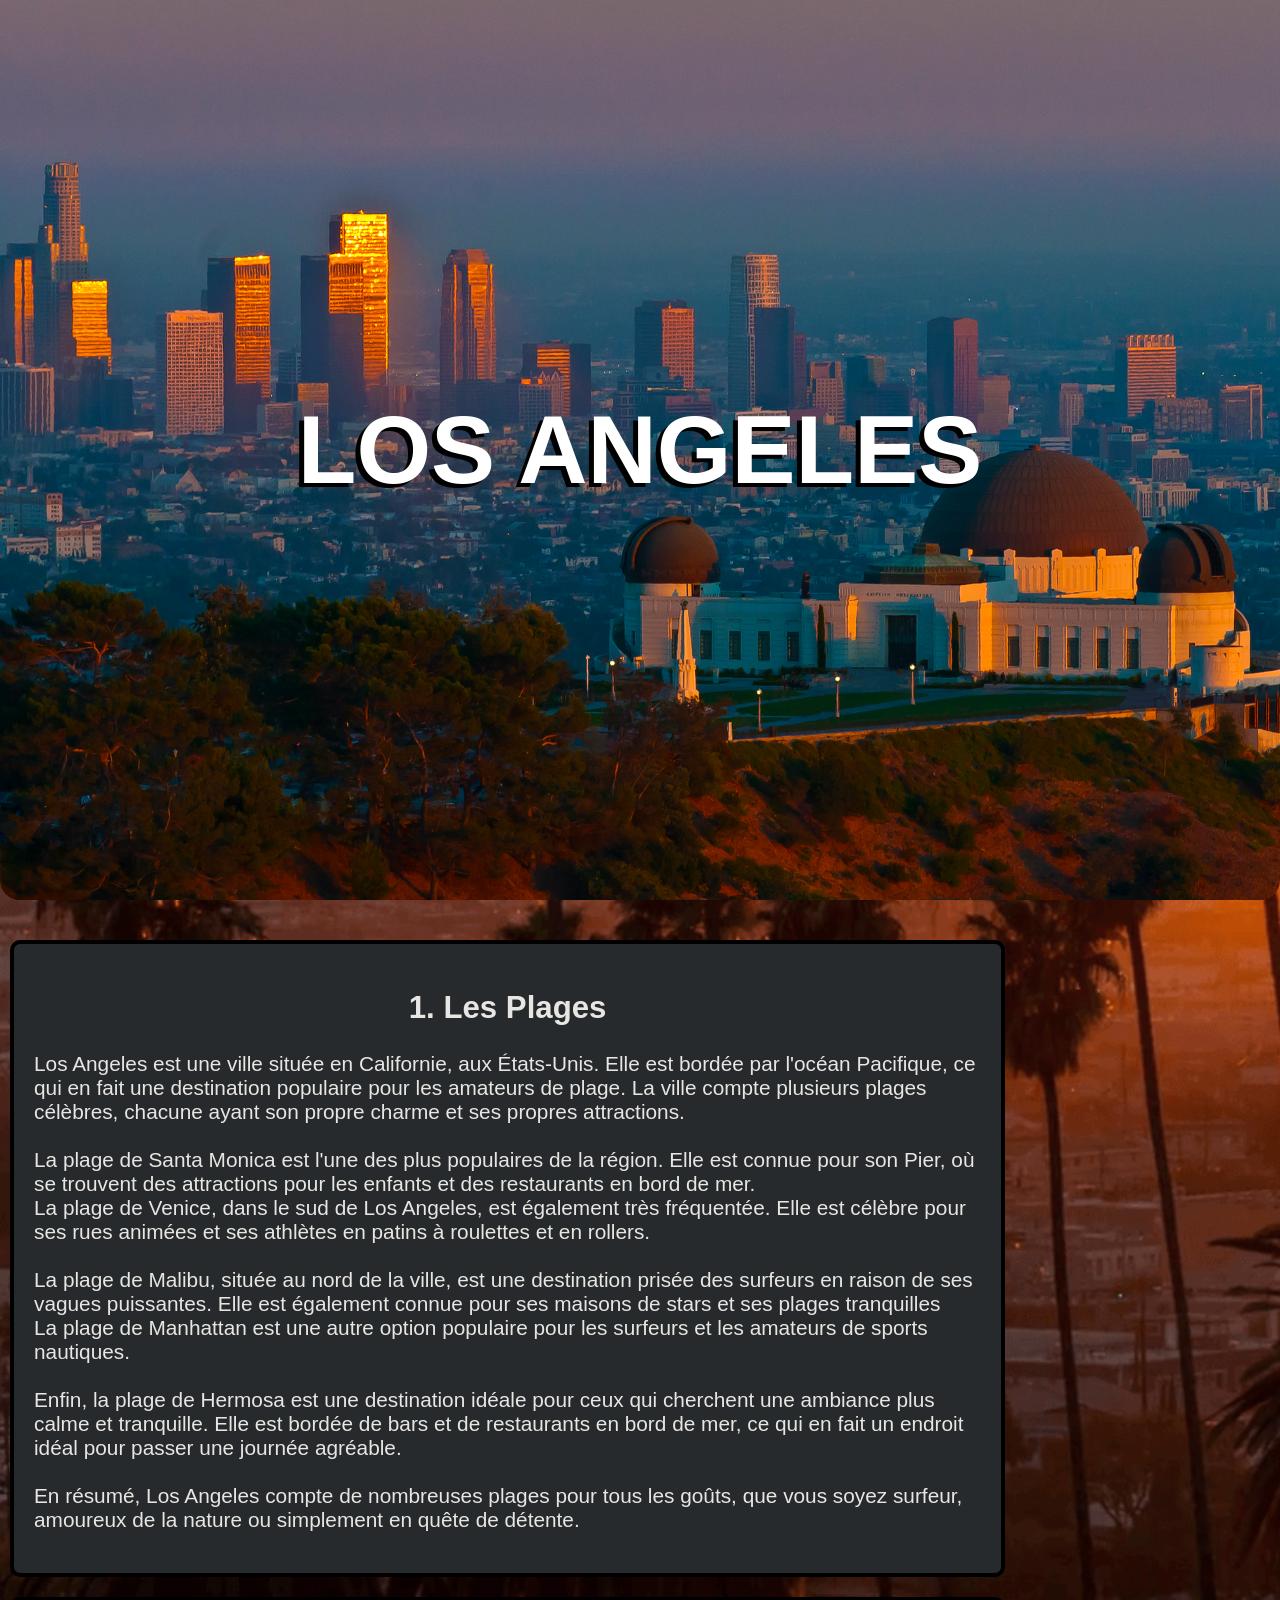
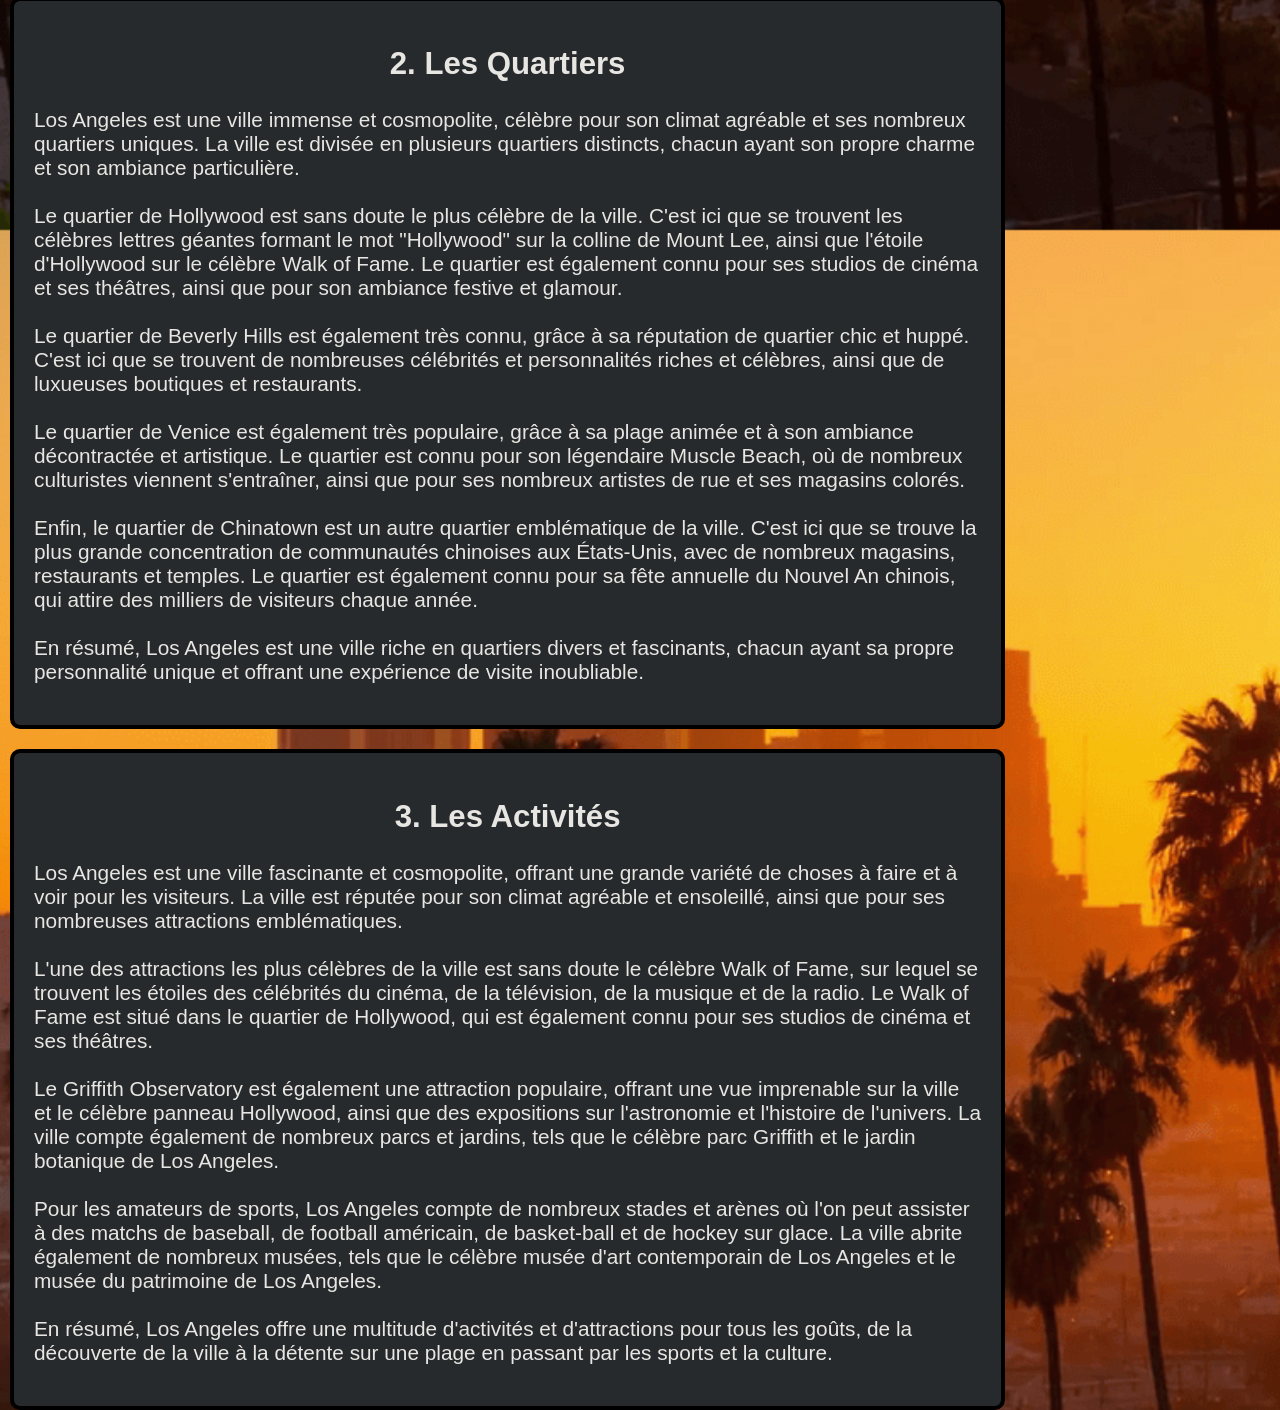
<file: html/la.html>
<!DOCTYPE html>
<html lang="fr">
  <head>
    <meta charset="UTF-8" />
    <meta http-equiv="X-UA-Compatible" content="IE=edge" />
    <meta name="viewport" content="width=device-width, initial-scale=1.0" />
    <title>Expo</title>
    <link rel="stylesheet" href="/css/la.css" />
  </head>
  <body>
    <header>
      <h1>los angeles</h1>
    </header>
    <main>
      <aside class="sommaire">
        <h2>Sommaire</h2>
        <ul>
          <li><a href="#plage">Les Plages</a></li>
          <li><a href="#quartier">Les Quartiers</a></li>
          <li><a href="#activite">Les Activités</a></li>
          <li></li>
          <li></li>
          <li></li>
          <li></li>
          <li></li>
          <li></li>
          <li></li>
        </ul>
      </aside>
      <section id="plage">
        <h2>1. Les Plages</h2>
        <p>
          Los Angeles est une ville située en Californie, aux États-Unis. Elle
          est bordée par l'océan Pacifique, ce qui en fait une destination
          populaire pour les amateurs de plage. La ville compte plusieurs plages
          célèbres, chacune ayant son propre charme et ses propres attractions.
          <br /><br />
          La plage de Santa Monica est l'une des plus populaires de la région.
          Elle est connue pour son Pier, où se trouvent des attractions pour les
          enfants et des restaurants en bord de mer. <br />
          La plage de Venice, dans le sud de Los Angeles, est également très
          fréquentée. Elle est célèbre pour ses rues animées et ses athlètes en
          patins à roulettes et en rollers. <br /><br />
          La plage de Malibu, située au nord de la ville, est une destination
          prisée des surfeurs en raison de ses vagues puissantes. Elle est
          également connue pour ses maisons de stars et ses plages tranquilles
          <br />
          La plage de Manhattan est une autre option populaire pour les surfeurs
          et les amateurs de sports nautiques.
          <br /><br />
          Enfin, la plage de Hermosa est une destination idéale pour ceux qui
          cherchent une ambiance plus calme et tranquille. Elle est bordée de
          bars et de restaurants en bord de mer, ce qui en fait un endroit idéal
          pour passer une journée agréable.
          <br /><br />
          En résumé, Los Angeles compte de nombreuses plages pour tous les
          goûts, que vous soyez surfeur, amoureux de la nature ou simplement en
          quête de détente.
        </p>
      </section>
      <section id="quartier">
        <h2>2. Les Quartiers</h2>
        <p>
          Los Angeles est une ville immense et cosmopolite, célèbre pour son
          climat agréable et ses nombreux quartiers uniques. La ville est
          divisée en plusieurs quartiers distincts, chacun ayant son propre
          charme et son ambiance particulière. <br /><br />
          Le quartier de Hollywood est sans doute le plus célèbre de la ville.
          C'est ici que se trouvent les célèbres lettres géantes formant le mot
          "Hollywood" sur la colline de Mount Lee, ainsi que l'étoile
          d'Hollywood sur le célèbre Walk of Fame. Le quartier est également
          connu pour ses studios de cinéma et ses théâtres, ainsi que pour son
          ambiance festive et glamour.
          <br /><br />

          Le quartier de Beverly Hills est également très connu, grâce à sa
          réputation de quartier chic et huppé. C'est ici que se trouvent de
          nombreuses célébrités et personnalités riches et célèbres, ainsi que
          de luxueuses boutiques et restaurants.
          <br /><br />

          Le quartier de Venice est également très populaire, grâce à sa plage
          animée et à son ambiance décontractée et artistique. Le quartier est
          connu pour son légendaire Muscle Beach, où de nombreux culturistes
          viennent s'entraîner, ainsi que pour ses nombreux artistes de rue et
          ses magasins colorés.
          <br /><br />

          Enfin, le quartier de Chinatown est un autre quartier emblématique de
          la ville. C'est ici que se trouve la plus grande concentration de
          communautés chinoises aux États-Unis, avec de nombreux magasins,
          restaurants et temples. Le quartier est également connu pour sa fête
          annuelle du Nouvel An chinois, qui attire des milliers de visiteurs
          chaque année.
          <br /><br />

          En résumé, Los Angeles est une ville riche en quartiers divers et
          fascinants, chacun ayant sa propre personnalité unique et offrant une
          expérience de visite inoubliable.
        </p>
      </section>
      <section id="activite">
        <h2>3. Les Activités</h2>
        <p>
          Los Angeles est une ville fascinante et cosmopolite, offrant une
          grande variété de choses à faire et à voir pour les visiteurs. La
          ville est réputée pour son climat agréable et ensoleillé, ainsi que
          pour ses nombreuses attractions emblématiques.
          <br /><br />
          L'une des attractions les plus célèbres de la ville est sans doute le
          célèbre Walk of Fame, sur lequel se trouvent les étoiles des
          célébrités du cinéma, de la télévision, de la musique et de la radio.
          Le Walk of Fame est situé dans le quartier de Hollywood, qui est
          également connu pour ses studios de cinéma et ses théâtres.
          <br /><br />
          Le Griffith Observatory est également une attraction populaire,
          offrant une vue imprenable sur la ville et le célèbre panneau
          Hollywood, ainsi que des expositions sur l'astronomie et l'histoire de
          l'univers. La ville compte également de nombreux parcs et jardins,
          tels que le célèbre parc Griffith et le jardin botanique de Los
          Angeles.
          <br /><br />
          Pour les amateurs de sports, Los Angeles compte de nombreux stades et
          arènes où l'on peut assister à des matchs de baseball, de football
          américain, de basket-ball et de hockey sur glace. La ville abrite
          également de nombreux musées, tels que le célèbre musée d'art
          contemporain de Los Angeles et le musée du patrimoine de Los Angeles.
          <br /><br />
          En résumé, Los Angeles offre une multitude d'activités et
          d'attractions pour tous les goûts, de la découverte de la ville à la
          détente sur une plage en passant par les sports et la culture.
        </p>
      </section>
    </main>
  </body>
</html>
</file>
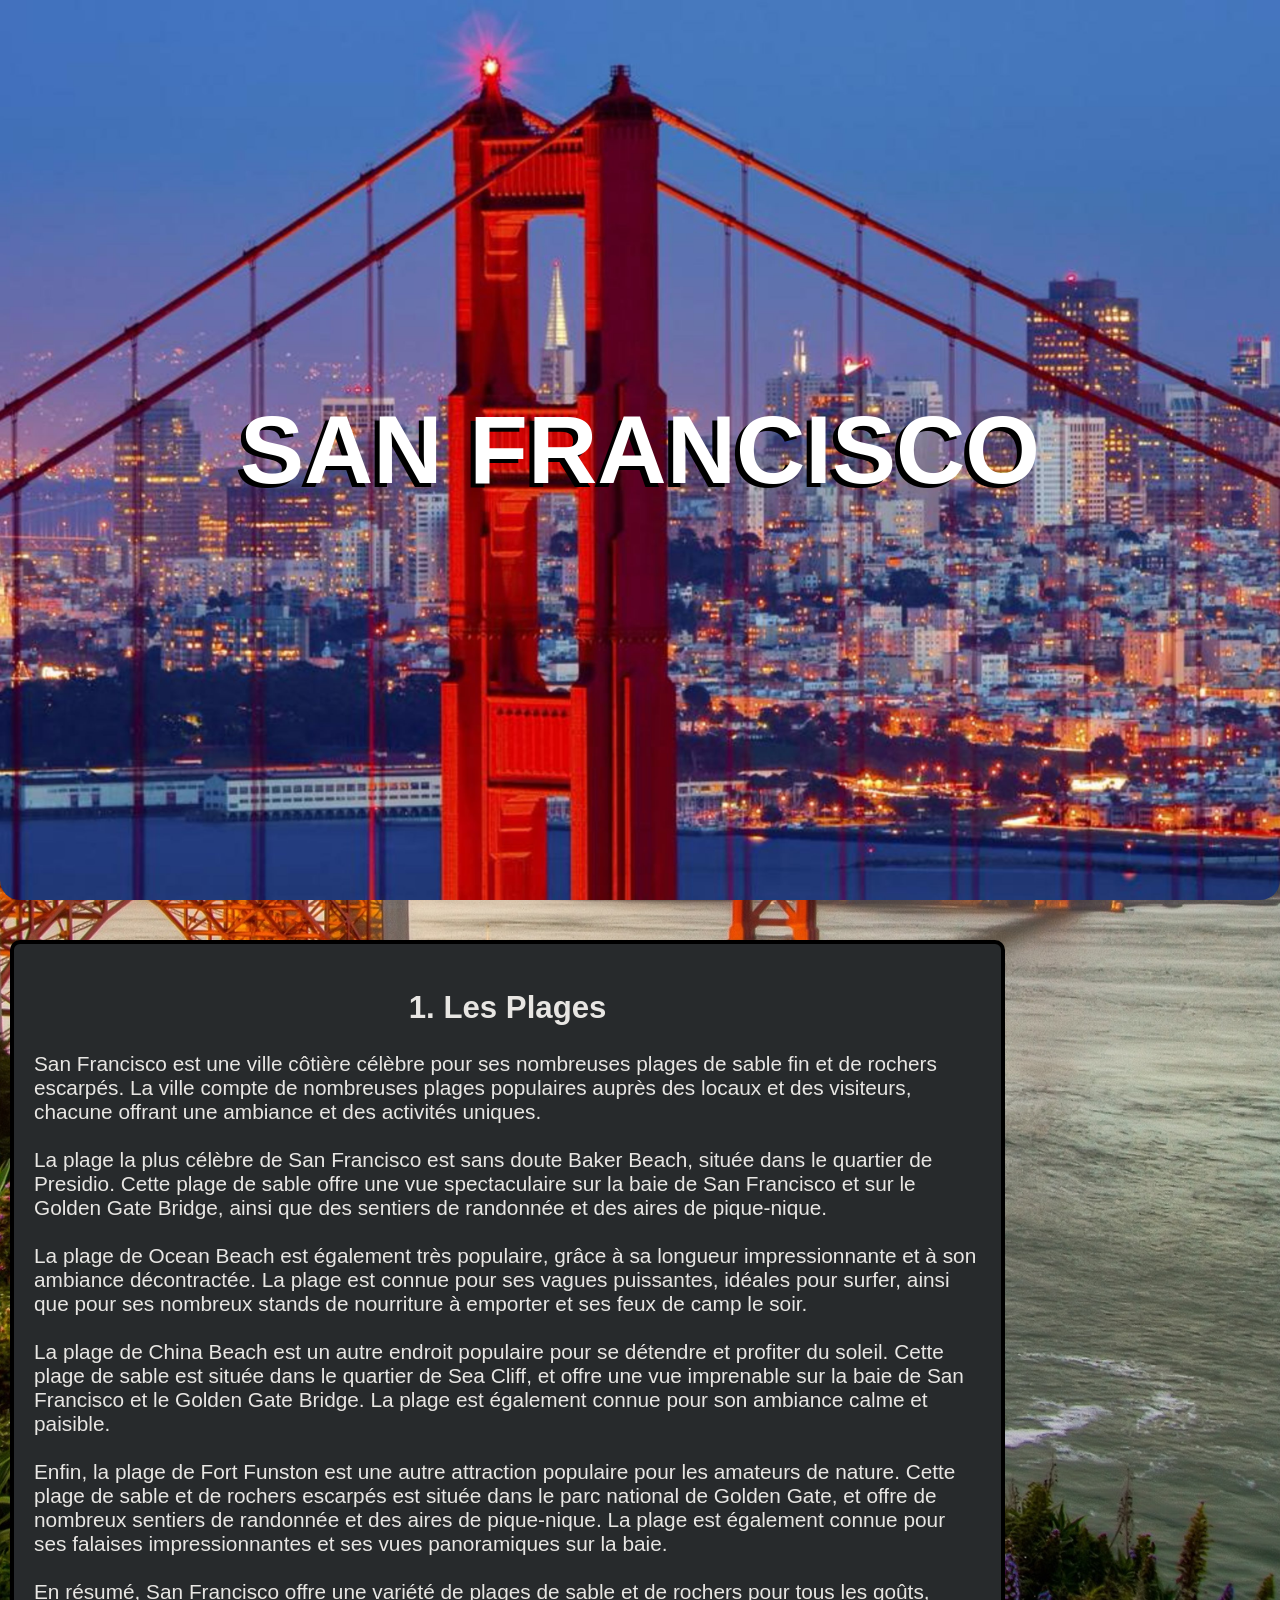
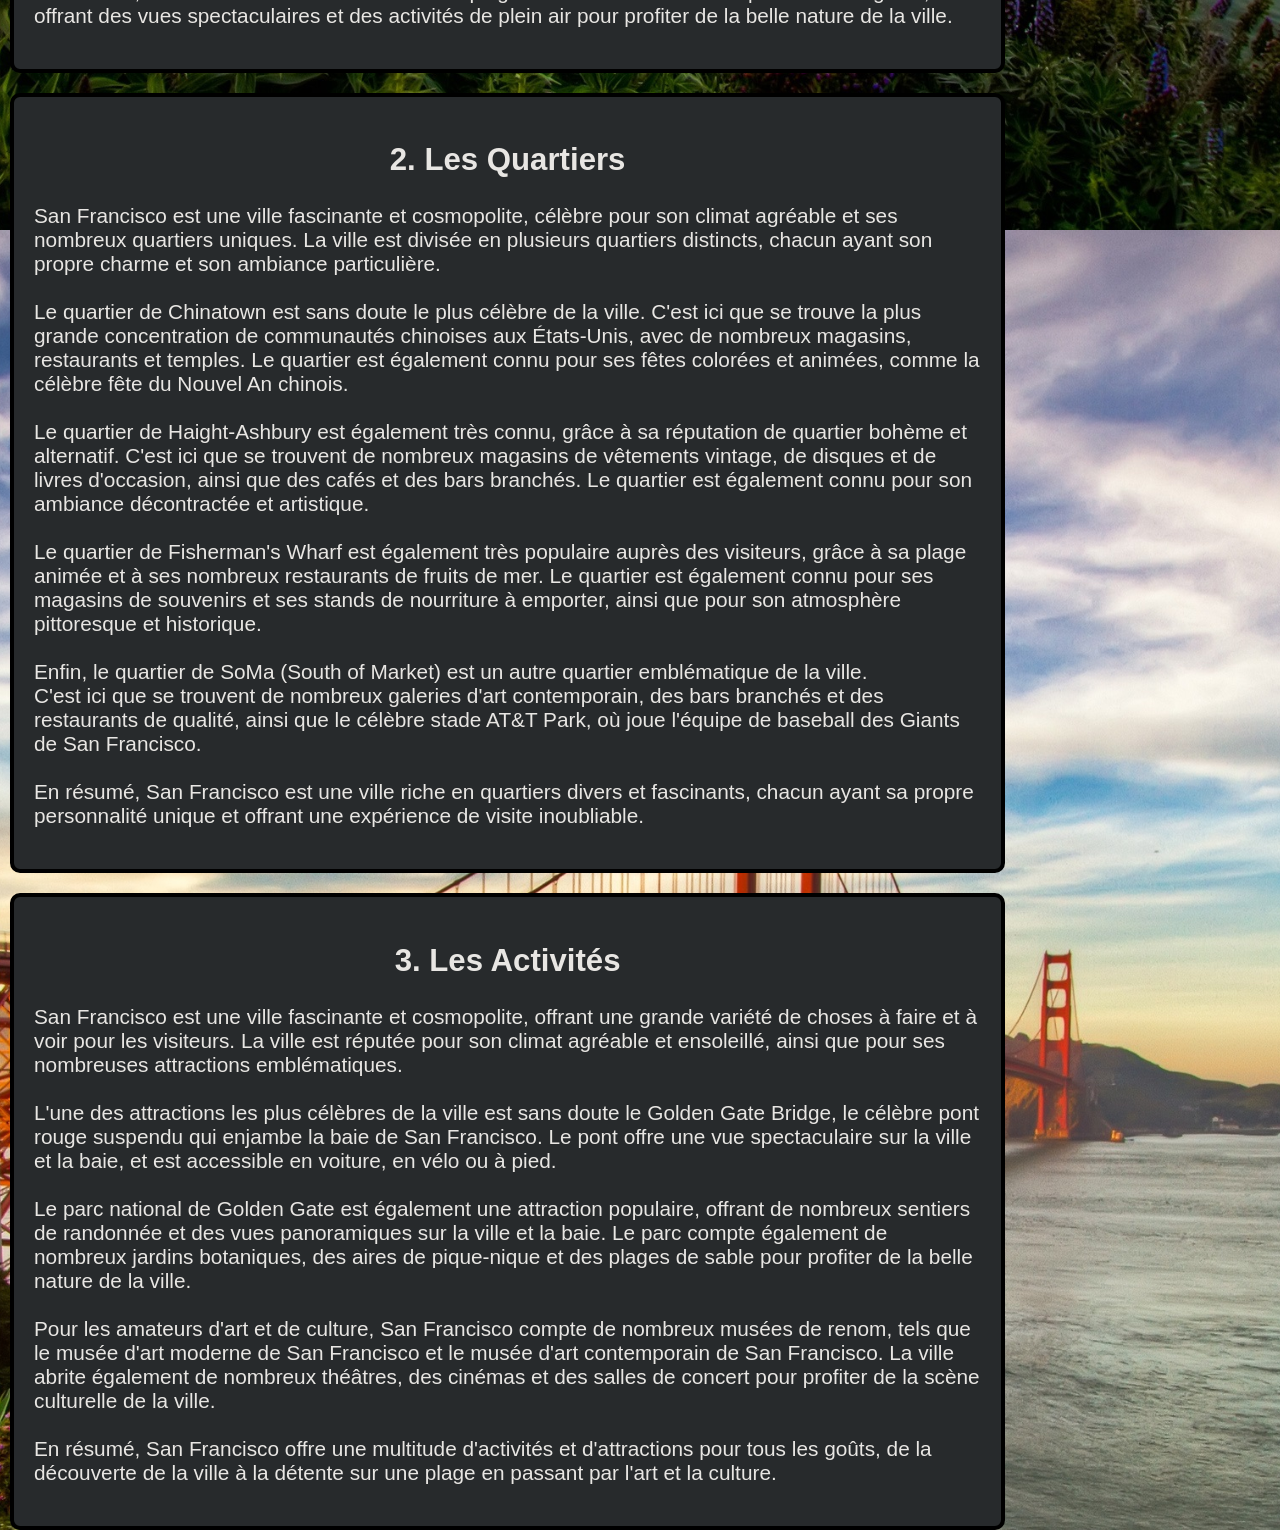
<file: html/sf.html>
<!DOCTYPE html>
<html lang="fr">
  <head>
    <meta charset="UTF-8" />
    <meta http-equiv="X-UA-Compatible" content="IE=edge" />
    <meta name="viewport" content="width=device-width, initial-scale=1.0" />
    <title>Expo</title>
    <link rel="stylesheet" href="../css/sf.css" />
  </head>
  <body>
    <div class="container" onclick="myFunction(this); sommaire()">
      <div class="bar1"></div>
      <div class="bar2"></div>
      <div class="bar3"></div>
    </div>
    <header>
      <h1>san Francisco</h1>
    </header>
    <main>
      <aside class="sommaire">
        <h2>Sommaire</h2>
        <ul>
          <li><a href="#plage">Les Plages</a></li>
          <li><a href="#quartier">Les Quartiers</a></li>
          <li><a href="#activite">Les Activités</a></li>
          <li></li>
          <li></li>
          <li></li>
          <li></li>
          <li></li>
          <li></li>
          <li></li>
        </ul>
      </aside>
      <section id="plage">
        <h2>1. Les Plages</h2>
        <p>
          San Francisco est une ville côtière célèbre pour ses nombreuses plages
          de sable fin et de rochers escarpés. La ville compte de nombreuses
          plages populaires auprès des locaux et des visiteurs, chacune offrant
          une ambiance et des activités uniques.
          <br /><br />
          La plage la plus célèbre de San Francisco est sans doute Baker Beach,
          située dans le quartier de Presidio. Cette plage de sable offre une
          vue spectaculaire sur la baie de San Francisco et sur le Golden Gate
          Bridge, ainsi que des sentiers de randonnée et des aires de
          pique-nique.
          <br /><br />
          La plage de Ocean Beach est également très populaire, grâce à sa
          longueur impressionnante et à son ambiance décontractée. La plage est
          connue pour ses vagues puissantes, idéales pour surfer, ainsi que pour
          ses nombreux stands de nourriture à emporter et ses feux de camp le
          soir.
          <br /><br />
          La plage de China Beach est un autre endroit populaire pour se
          détendre et profiter du soleil. Cette plage de sable est située dans
          le quartier de Sea Cliff, et offre une vue imprenable sur la baie de
          San Francisco et le Golden Gate Bridge. La plage est également connue
          pour son ambiance calme et paisible.
          <br /><br />
          Enfin, la plage de Fort Funston est une autre attraction populaire
          pour les amateurs de nature. Cette plage de sable et de rochers
          escarpés est située dans le parc national de Golden Gate, et offre de
          nombreux sentiers de randonnée et des aires de pique-nique. La plage
          est également connue pour ses falaises impressionnantes et ses vues
          panoramiques sur la baie.
          <br /><br />
          En résumé, San Francisco offre une variété de plages de sable et de
          rochers pour tous les goûts, offrant des vues spectaculaires et des
          activités de plein air pour profiter de la belle nature de la ville.
        </p>
      </section>
      <section id="quartier">
        <h2>2. Les Quartiers</h2>
        <p>
          San Francisco est une ville fascinante et cosmopolite, célèbre pour
          son climat agréable et ses nombreux quartiers uniques. La ville est
          divisée en plusieurs quartiers distincts, chacun ayant son propre
          charme et son ambiance particulière.
          <br /><br />
          Le quartier de Chinatown est sans doute le plus célèbre de la ville.
          C'est ici que se trouve la plus grande concentration de communautés
          chinoises aux États-Unis, avec de nombreux magasins, restaurants et
          temples. Le quartier est également connu pour ses fêtes colorées et
          animées, comme la célèbre fête du Nouvel An chinois.
          <br /><br />
          Le quartier de Haight-Ashbury est également très connu, grâce à sa
          réputation de quartier bohème et alternatif. C'est ici que se trouvent
          de nombreux magasins de vêtements vintage, de disques et de livres
          d'occasion, ainsi que des cafés et des bars branchés. Le quartier est
          également connu pour son ambiance décontractée et artistique.
          <br /><br />
          Le quartier de Fisherman's Wharf est également très populaire auprès
          des visiteurs, grâce à sa plage animée et à ses nombreux restaurants
          de fruits de mer. Le quartier est également connu pour ses magasins de
          souvenirs et ses stands de nourriture à emporter, ainsi que pour son
          atmosphère pittoresque et historique.
          <br /><br />
          Enfin, le quartier de SoMa (South of Market) est un autre quartier
          emblématique de la ville. <br />
          C'est ici que se trouvent de nombreux galeries d'art contemporain, des
          bars branchés et des restaurants de qualité, ainsi que le célèbre
          stade AT&T Park, où joue l'équipe de baseball des Giants de San
          Francisco. <br /><br />
          En résumé, San Francisco est une ville riche en quartiers divers et
          fascinants, chacun ayant sa propre personnalité unique et offrant une
          expérience de visite inoubliable.
        </p>
      </section>
      <section id="activite">
        <h2>3. Les Activités</h2>
        <p>
          San Francisco est une ville fascinante et cosmopolite, offrant une
          grande variété de choses à faire et à voir pour les visiteurs. La
          ville est réputée pour son climat agréable et ensoleillé, ainsi que
          pour ses nombreuses attractions emblématiques.
          <br /><br />
          L'une des attractions les plus célèbres de la ville est sans doute le
          Golden Gate Bridge, le célèbre pont rouge suspendu qui enjambe la baie
          de San Francisco. Le pont offre une vue spectaculaire sur la ville et
          la baie, et est accessible en voiture, en vélo ou à pied.
          <br /><br />
          Le parc national de Golden Gate est également une attraction
          populaire, offrant de nombreux sentiers de randonnée et des vues
          panoramiques sur la ville et la baie. Le parc compte également de
          nombreux jardins botaniques, des aires de pique-nique et des plages de
          sable pour profiter de la belle nature de la ville.
          <br /><br />
          Pour les amateurs d'art et de culture, San Francisco compte de
          nombreux musées de renom, tels que le musée d'art moderne de San
          Francisco et le musée d'art contemporain de San Francisco. La ville
          abrite également de nombreux théâtres, des cinémas et des salles de
          concert pour profiter de la scène culturelle de la ville.
          <br /><br />
          En résumé, San Francisco offre une multitude d'activités et
          d'attractions pour tous les goûts, de la découverte de la ville à la
          détente sur une plage en passant par l'art et la culture.
        </p>
      </section>
    </main>

    <script>
      function myFunction(x) {
        x.classList.toggle("change");
      }
      function sommaire() {
        const som = document.querySelector(".sommaire");
        som.classList.toggle("somup");
      }
    </script>
  </body>
</html>
</file>
<file: css/la.css>
body {
  font-family: sans-serif;
  margin: 0;
  padding: 0;
  background: url("/media/bgbla.png") center/cover;
  color: #e8e6e3;
  font-size: 1.3em;
}

header {
  height: 100vh;
  text-align: center;
  align-items: center;
  justify-content: center;
  display: flex;
  background: url("/media/bgla.jpg") no-repeat center/cover;
  width: 100%;
  text-transform: uppercase;
  color: white;
  font-size: 3rem;
  text-shadow: -5px 4px black;
  border-radius: 0 0 20px 20px;
  margin-bottom: 30px;
  z-index: 5;
  position: relative;
}

.sommaire {
  box-shadow: 0 0 6px black;
  border: 4px solid black;
  width: 20%;
  height: 70%;
  position: fixed;
  top: 50%;
  transform: translateY(-50%);
  right: 10px;
  border-radius: 10px;
  z-index: 2;
  background-color: #272a2c;
}

section {
  background-color: #272a2c;
  width: 74%;
  padding: 20px;
  margin: 10px;
  border-radius: 10px;
  border: 4px solid black;
}

main {
  height: 100vh;
  position: relative;
  z-index: 1;
  display: flex;
  flex-direction: column;
}

h2 {
  text-align: center;
}

a {
  color: beige;
  text-decoration: none;
}
</file>
<file: css/sf.css>
/* * {
  border: 2px solid red;
} */

body {
  font-family: sans-serif;
  margin: 0;
  padding: 0;
  background: url("/media/bgbsf.jpg") center/cover;
  color: #e8e6e3;
  font-size: 1.3em;
}

header {
  height: 100vh;
  text-align: center;
  align-items: center;
  justify-content: center;
  display: flex;
  background: url("/media/bgsf.jpg") no-repeat center/cover;
  width: 100%;
  text-transform: uppercase;
  color: white;
  font-size: 3rem;
  text-shadow: -5px 4px black;
  border-radius: 0 0 20px 20px;
  margin-bottom: 30px;
  z-index: 5;
  position: relative;
}

.sommaire {
  box-shadow: 0 0 6px black;
  border: 4px solid black;
  width: 20%;
  height: 70%;
  position: fixed;
  top: 50%;
  transform: translateY(-50%);
  right: 1%;
  border-radius: 10px;
  z-index: 2;
  background-color: #272a2c;
}

section {
  background-color: #272a2c;
  width: 74%;
  padding: 20px;
  margin: 10px;
  border-radius: 10px;
  border: 4px solid black;
}

main {
  height: 100vh;
  position: relative;
  z-index: 1;
  display: flex;
  flex-direction: column;
}

h2 {
  text-align: center;
}

a {
  color: beige;
  text-decoration: none;
}

@media only screen and (max-width: 414px) and (max-height: 896px) {
  .container {
    display: inline-block;
    cursor: pointer;
    position: fixed;
    top: 1%;
    right: 2%;
    z-index: 5;
  }

  .bar1,
  .bar2,
  .bar3 {
    width: 35px;
    height: 5px;
    background-color: rgb(255, 255, 255);
    margin: 6px 0;
    transition: 0.4s;
  }

  .change .bar1 {
    transform: translate(0, 11px) rotate(-45deg);
  }

  .change .bar2 {
    opacity: 0;
  }

  .change .bar3 {
    transform: translate(0, -11px) rotate(45deg);
  }
  body {
    /* background: #fff; */
    overflow-x: hidden;
  }
  header {
    font-size: 1.3rem;
  }

  .sommaire {
    opacity: 0;
    top: 50%;
    left: 50%;
    transform: translate(-50%, -50%);
    width: 90%;
  }

  .somup {
    opacity: 1;
    animation: sommaire 1s ease;
  }

  section {
    max-width: 100%;
    min-width: 100%;
    margin: 0 0 20px 0;
    padding: 0;
    border: 0;
    border-radius: 0;
    font-size: 1em;
  }
  section p {
    padding: 10px;
    line-height: 1.5;
  }
}

@keyframes sommaire {
  0% {
    opacity: 0;
    transform: translate(-50%, 150%);
  }
  100% {
    opacity: 1;
    transform: translateY(-50%, -50%);
  }
}
</file>
